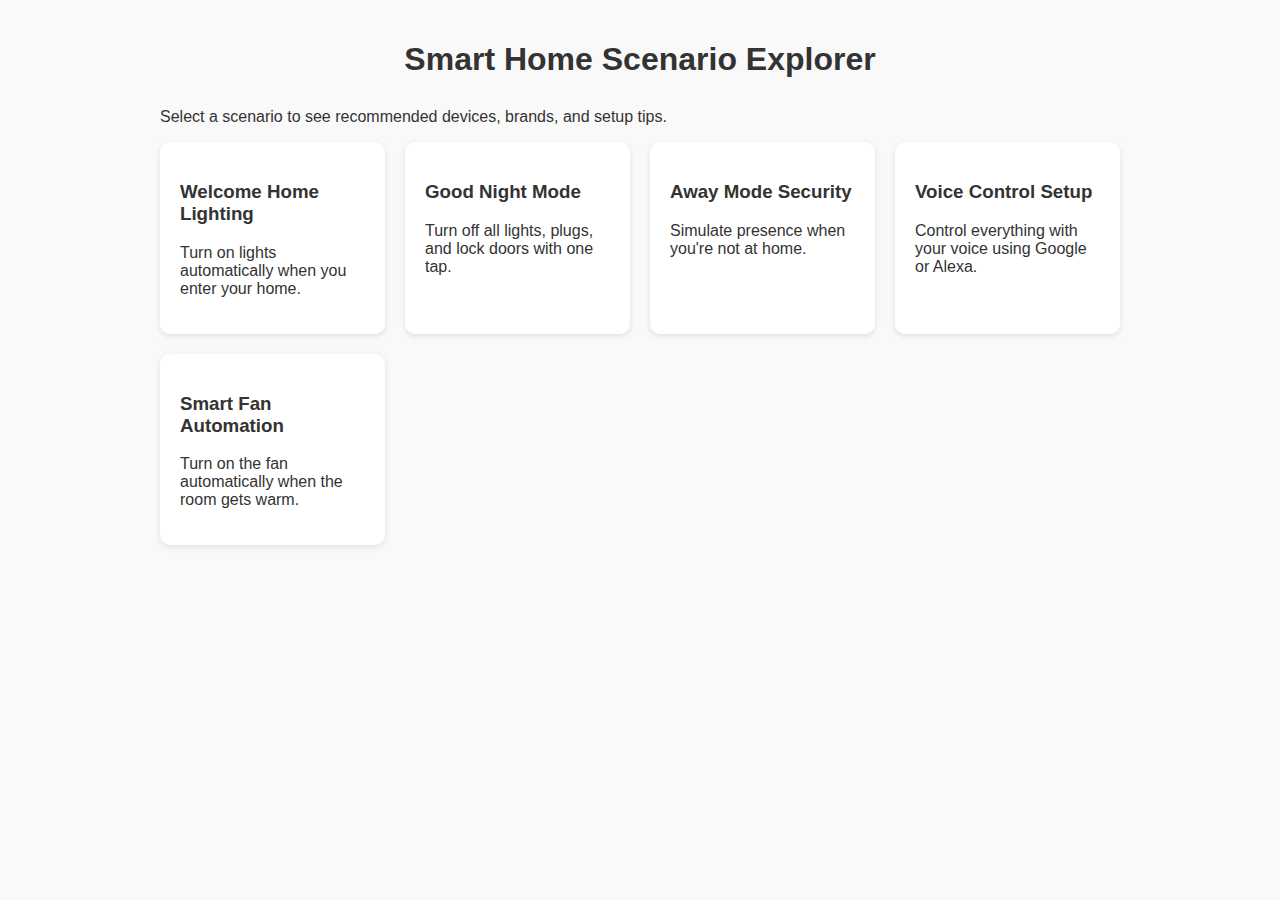
<file: index.html>
<!DOCTYPE html>
<html lang="en">
<head>
  <meta charset="UTF-8" />
  <meta name="viewport" content="width=device-width, initial-scale=1.0"/>
  <title>Smart Home Scenarios</title>
  <link rel="stylesheet" href="style.css">
</head>
<body>
<div class="container">
  <h1>Smart Home Scenario Explorer</h1>
  <p>Select a scenario to see recommended devices, brands, and setup tips.</p>
  <div class="card-grid">
    <a href="welcome.html" class="card">
      <h3>Welcome Home Lighting</h3>
      <p>Turn on lights automatically when you enter your home.</p>
    </a>
    <a href="night.html" class="card">
      <h3>Good Night Mode</h3>
      <p>Turn off all lights, plugs, and lock doors with one tap.</p>
    </a>
    <a href="away.html" class="card">
      <h3>Away Mode Security</h3>
      <p>Simulate presence when you're not at home.</p>
    </a>
    <a href="voice.html" class="card">
      <h3>Voice Control Setup</h3>
      <p>Control everything with your voice using Google or Alexa.</p>
    </a>
    <a href="fan.html" class="card">
      <h3>Smart Fan Automation</h3>
      <p>Turn on the fan automatically when the room gets warm.</p>
    </a>
  </div>
</div>

<script src="script.js"></script>
</body>
</html>
</file>
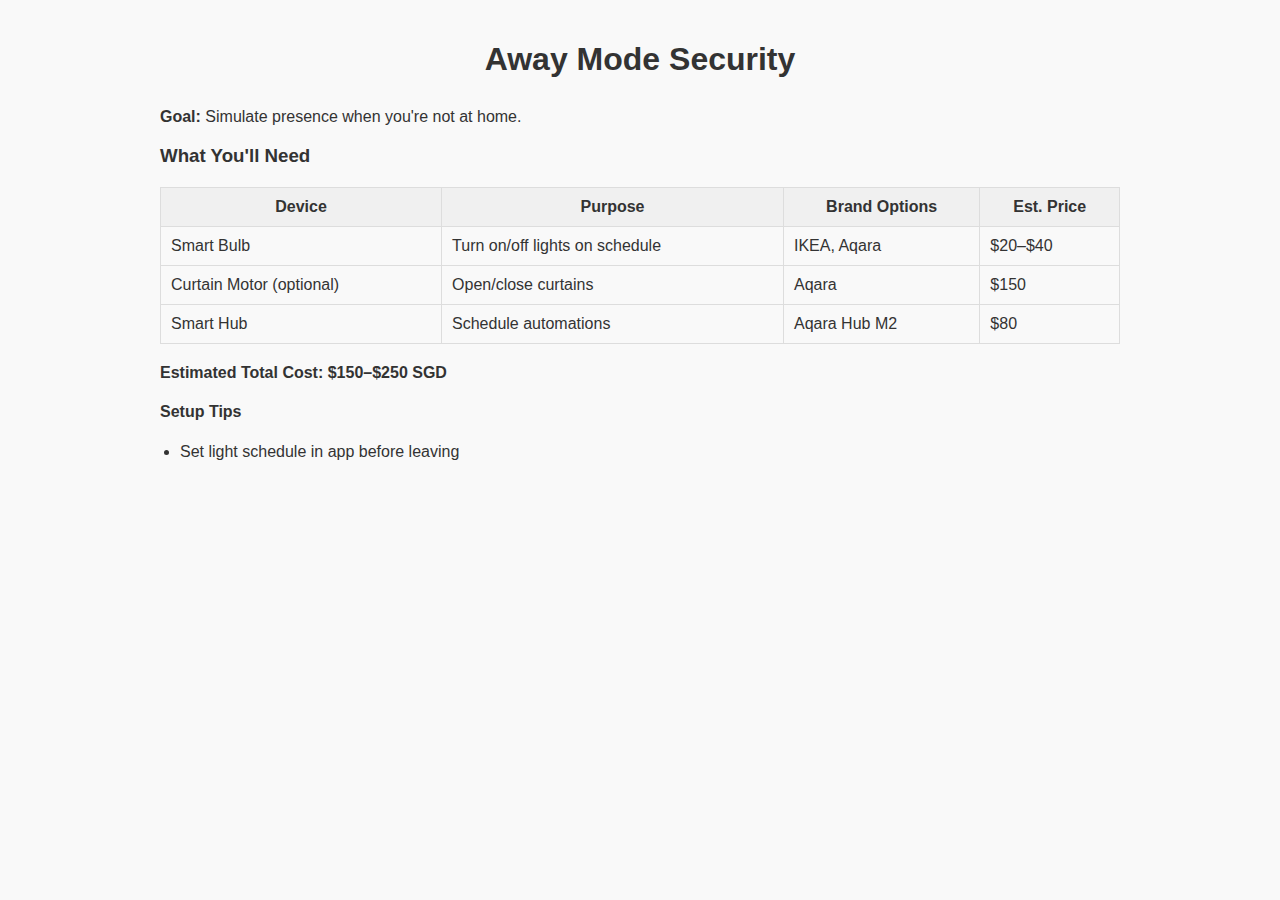
<file: away-mode-security.html>
<!DOCTYPE html>
<html lang="en">
<head>
  <meta charset="UTF-8" />
  <meta name="viewport" content="width=device-width, initial-scale=1.0"/>
  <title>Away Mode Security</title>
  <link rel="stylesheet" href="style.css">
</head>
<body>
<div class="container">
  <h1>Away Mode Security</h1>
  <p><strong>Goal:</strong> Simulate presence when you're not at home.</p>
  <h3>What You'll Need</h3>
  <table class="device-table">
    <thead><tr><th>Device</th><th>Purpose</th><th>Brand Options</th><th>Est. Price</th></tr></thead>
    <tbody>
      <tr><td>Smart Bulb</td><td>Turn on/off lights on schedule</td><td>IKEA, Aqara</td><td>$20–$40</td></tr>
      <tr><td>Curtain Motor (optional)</td><td>Open/close curtains</td><td>Aqara</td><td>$150</td></tr>
      <tr><td>Smart Hub</td><td>Schedule automations</td><td>Aqara Hub M2</td><td>$80</td></tr>
    </tbody>
  </table>
  <p class="total">Estimated Total Cost: <strong>$150–$250 SGD</strong></p>
  <div class="setup-tips">
    <h4>Setup Tips</h4>
    <ul>
      <li>Set light schedule in app before leaving</li>
</file>
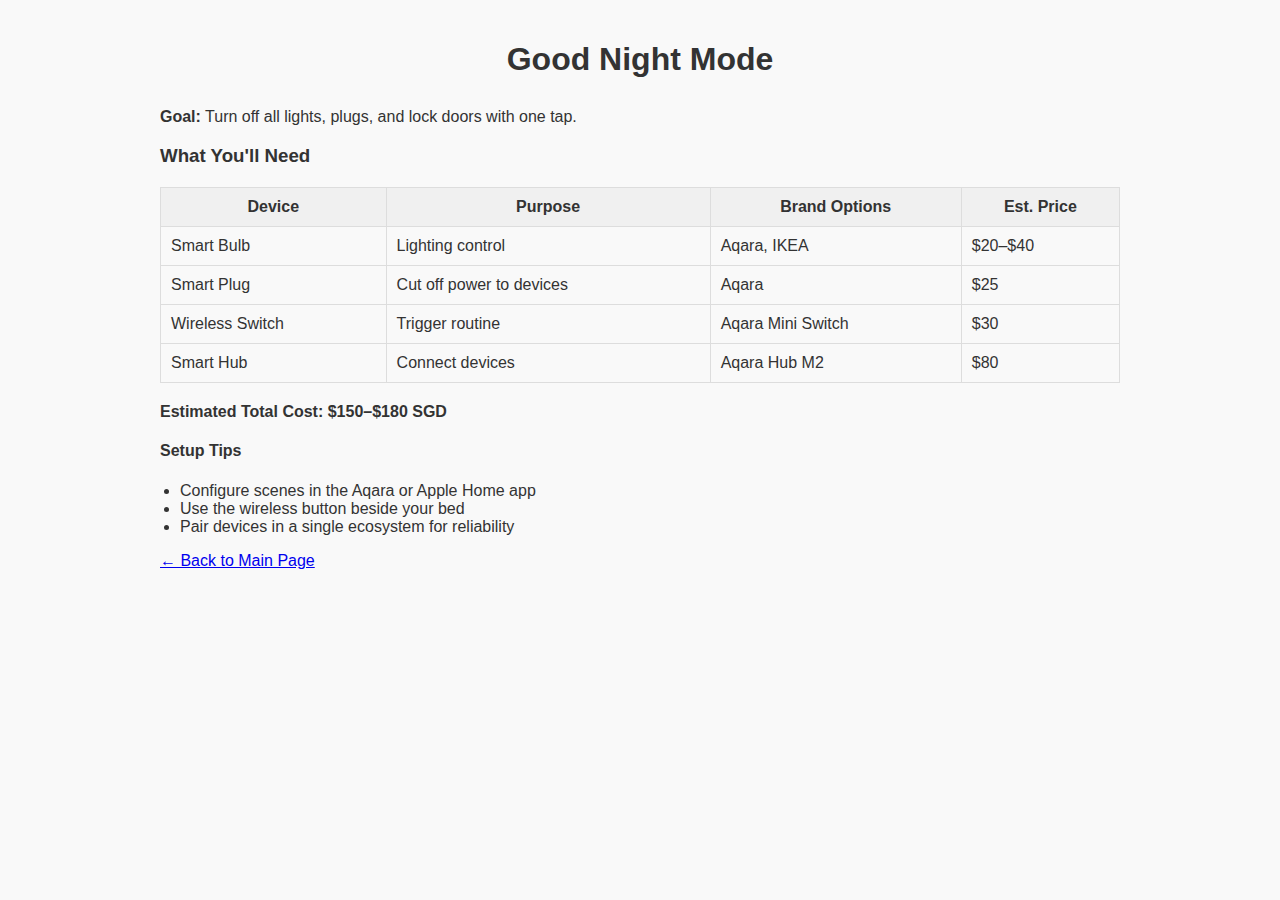
<file: good-night-mode.html>
<!DOCTYPE html>
<html lang="en">
<head>
  <meta charset="UTF-8" />
  <meta name="viewport" content="width=device-width, initial-scale=1.0"/>
  <title>Good Night Mode</title>
  <link rel="stylesheet" href="style.css">
</head>
<body>
<div class="container">
  <h1>Good Night Mode</h1>
  <p><strong>Goal:</strong> Turn off all lights, plugs, and lock doors with one tap.</p>
  <h3>What You'll Need</h3>
  <table class="device-table">
    <thead><tr><th>Device</th><th>Purpose</th><th>Brand Options</th><th>Est. Price</th></tr></thead>
    <tbody>
      <tr><td>Smart Bulb</td><td>Lighting control</td><td>Aqara, IKEA</td><td>$20–$40</td></tr>
      <tr><td>Smart Plug</td><td>Cut off power to devices</td><td>Aqara</td><td>$25</td></tr>
      <tr><td>Wireless Switch</td><td>Trigger routine</td><td>Aqara Mini Switch</td><td>$30</td></tr>
      <tr><td>Smart Hub</td><td>Connect devices</td><td>Aqara Hub M2</td><td>$80</td></tr>
    </tbody>
  </table>
  <p class="total">Estimated Total Cost: <strong>$150–$180 SGD</strong></p>
  <div class="setup-tips">
    <h4>Setup Tips</h4>
    <ul>
      <li>Configure scenes in the Aqara or Apple Home app</li>
      <li>Use the wireless button beside your bed</li>
      <li>Pair devices in a single ecosystem for reliability</li>
    </ul>
  </div>
  <a href="index.html">← Back to Main Page</a>
</div>
</body>
</html>
</file>
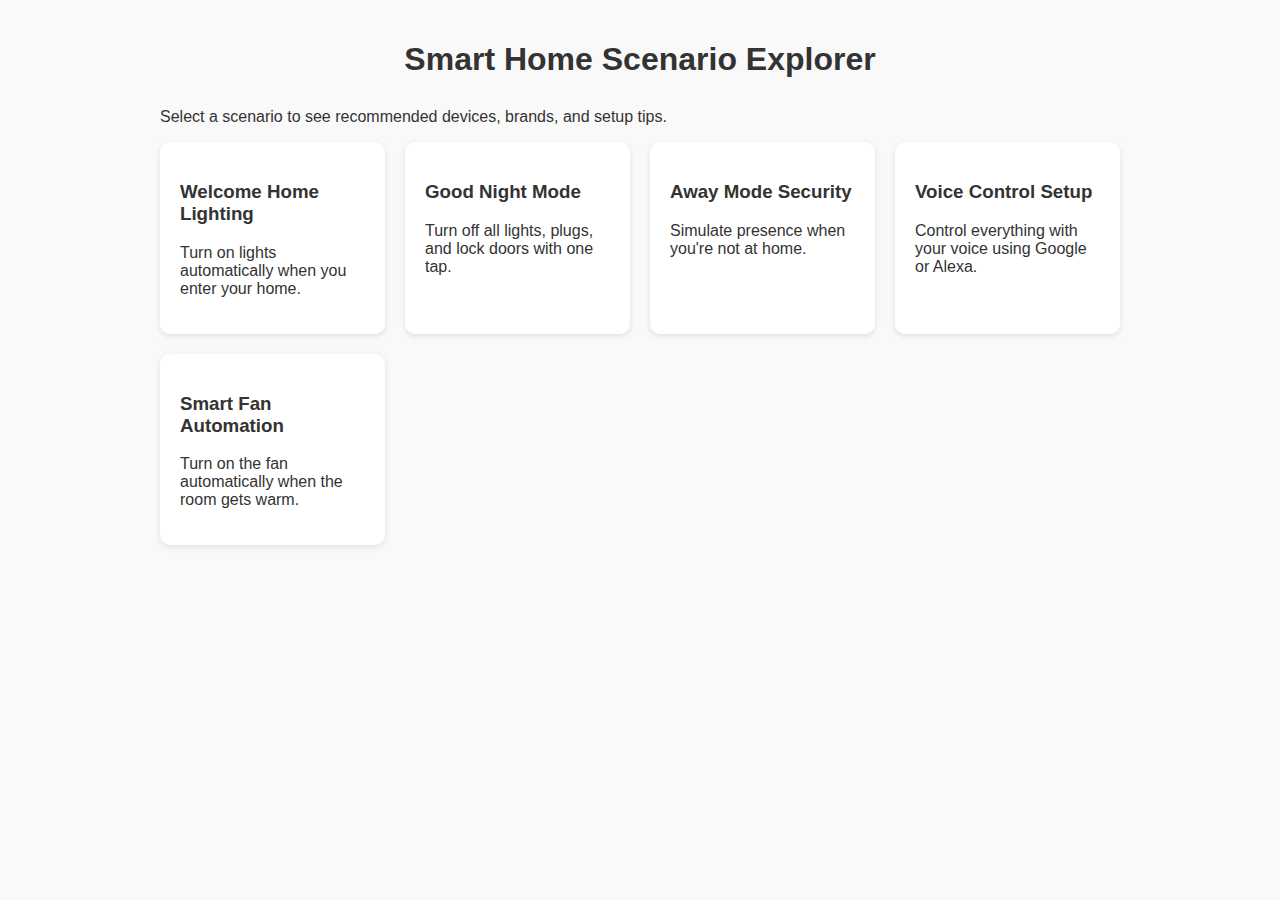
<file: index2.html>
<!DOCTYPE html>
<html lang="en">
<head>
  <meta charset="UTF-8" />
  <meta name="viewport" content="width=device-width, initial-scale=1.0"/>
  <title>Smart Home Scenarios</title>
  <link rel="stylesheet" href="style.css">
</head>
<body>
<div class="container">
  <h1>Smart Home Scenario Explorer</h1>
  <p>Select a scenario to see recommended devices, brands, and setup tips.</p>
  <div class="card-grid">
    <a href="welcome.html" class="card">
      <h3>Welcome Home Lighting</h3>
      <p>Turn on lights automatically when you enter your home.</p>
    </a>
    <a href="night.html" class="card">
      <h3>Good Night Mode</h3>
      <p>Turn off all lights, plugs, and lock doors with one tap.</p>
    </a>
    <a href="away.html" class="card">
      <h3>Away Mode Security</h3>
      <p>Simulate presence when you're not at home.</p>
    </a>
    <a href="voice.html" class="card">
      <h3>Voice Control Setup</h3>
      <p>Control everything with your voice using Google or Alexa.</p>
    </a>
    <a href="fan.html" class="card">
      <h3>Smart Fan Automation</h3>
      <p>Turn on the fan automatically when the room gets warm.</p>
    </a>
  </div>
</div>

<script src="script.js"></script>
</body>
</html>
</file>
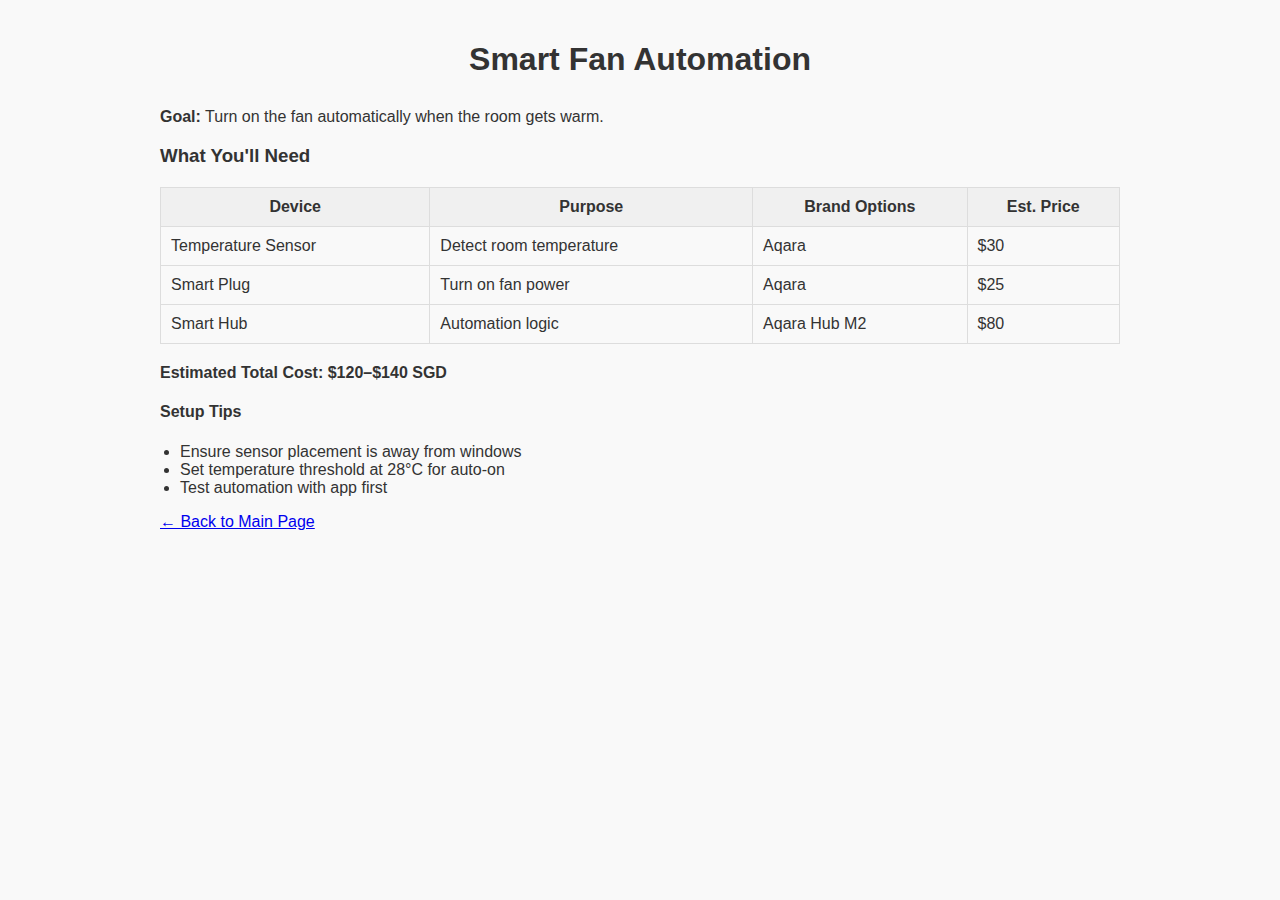
<file: smart-fan-automation.html>
<!DOCTYPE html>
<html lang="en">
<head>
  <meta charset="UTF-8" />
  <meta name="viewport" content="width=device-width, initial-scale=1.0"/>
  <title>Smart Fan Automation</title>
  <link rel="stylesheet" href="style.css">
</head>
<body>
<div class="container">
  <h1>Smart Fan Automation</h1>
  <p><strong>Goal:</strong> Turn on the fan automatically when the room gets warm.</p>
  <h3>What You'll Need</h3>
  <table class="device-table">
    <thead><tr><th>Device</th><th>Purpose</th><th>Brand Options</th><th>Est. Price</th></tr></thead>
    <tbody>
      <tr><td>Temperature Sensor</td><td>Detect room temperature</td><td>Aqara</td><td>$30</td></tr>
      <tr><td>Smart Plug</td><td>Turn on fan power</td><td>Aqara</td><td>$25</td></tr>
      <tr><td>Smart Hub</td><td>Automation logic</td><td>Aqara Hub M2</td><td>$80</td></tr>
    </tbody>
  </table>
  <p class="total">Estimated Total Cost: <strong>$120–$140 SGD</strong></p>
  <div class="setup-tips">
    <h4>Setup Tips</h4>
    <ul>
      <li>Ensure sensor placement is away from windows</li>
      <li>Set temperature threshold at 28°C for auto-on</li>
      <li>Test automation with app first</li>
    </ul>
  </div>
  <a href="index.html">← Back to Main Page</a>
</div>
</body>
</html>
</file>
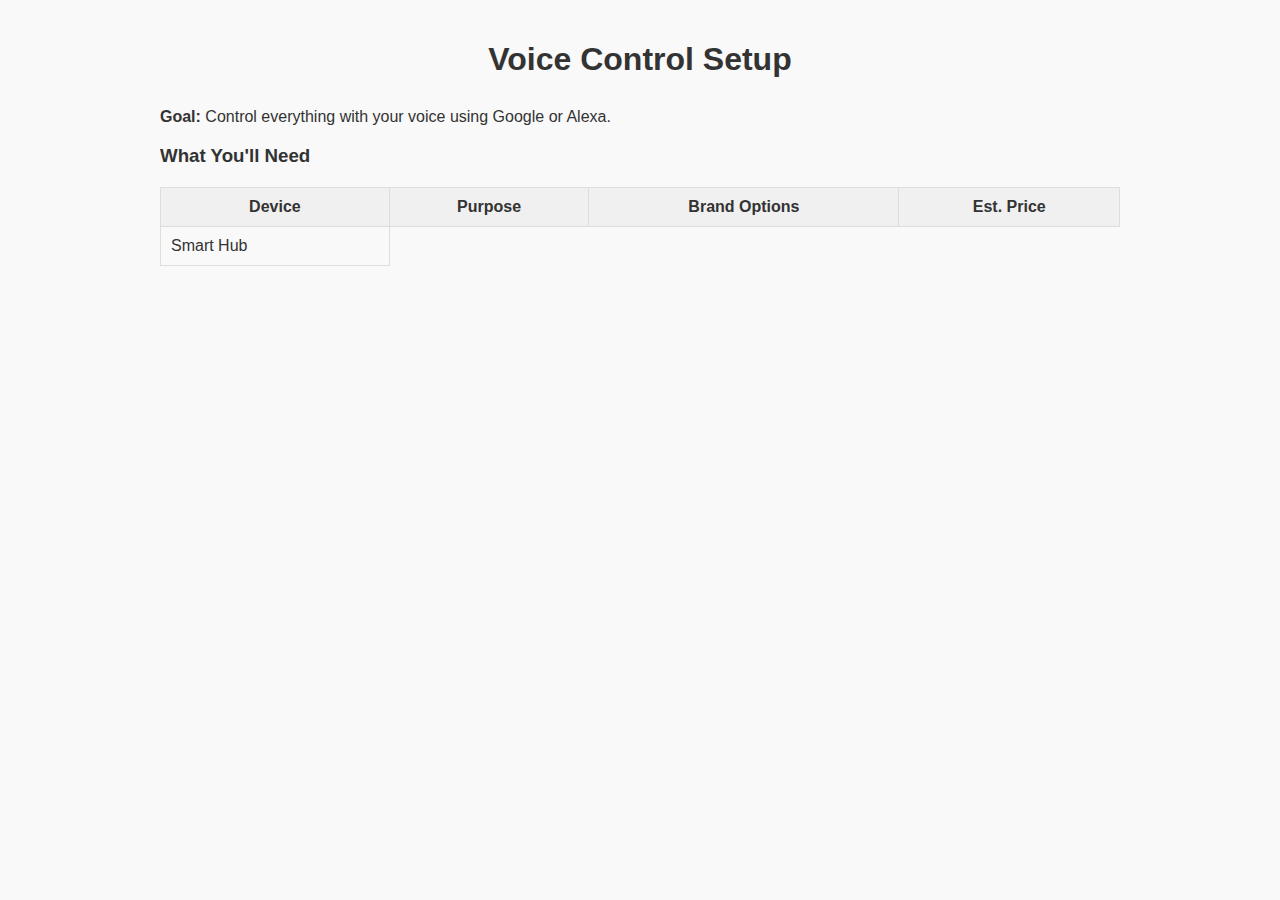
<file: voice-control-setup.html>
<!DOCTYPE html>
<html lang="en">
<head>
  <meta charset="UTF-8" />
  <meta name="viewport" content="width=device-width, initial-scale=1.0"/>
  <title>Voice Control Setup</title>
  <link rel="stylesheet" href="style.css">
</head>
<body>
<div class="container">
  <h1>Voice Control Setup</h1>
  <p><strong>Goal:</strong> Control everything with your voice using Google or Alexa.</p>
  <h3>What You'll Need</h3>
  <table class="device-table">
    <thead><tr><th>Device</th><th>Purpose</th><th>Brand Options</th><th>Est. Price</th></tr></thead>
    <tbody>
      <tr><td>Smart Hub
</file>
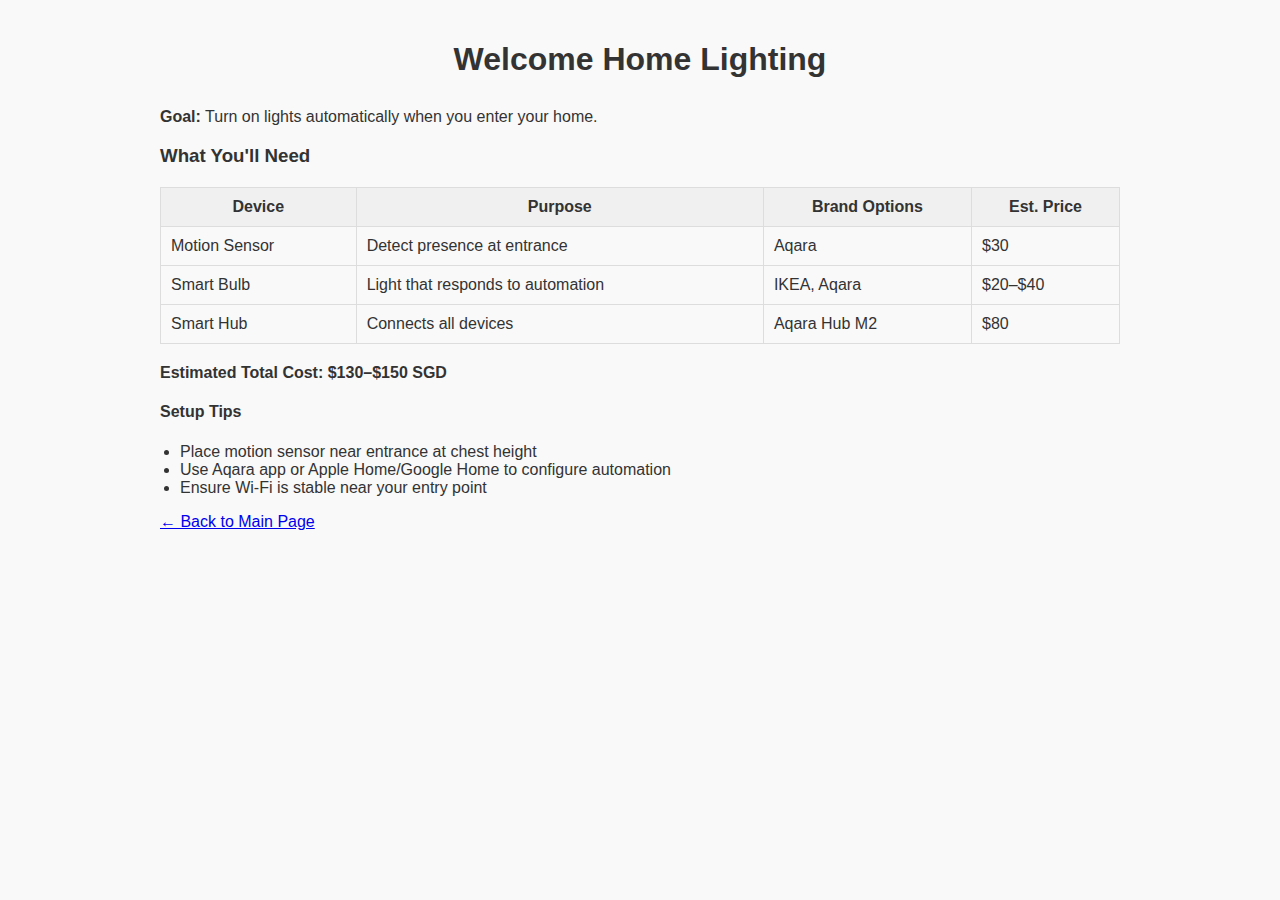
<file: welcome-home-lighting.html>
<!DOCTYPE html>
<html lang="en">
<head>
  <meta charset="UTF-8" />
  <meta name="viewport" content="width=device-width, initial-scale=1.0"/>
  <title>Welcome Home Lighting</title>
  <link rel="stylesheet" href="style.css">
</head>
<body>
<div class="container">
  <h1>Welcome Home Lighting</h1>
  <p><strong>Goal:</strong> Turn on lights automatically when you enter your home.</p>
  <h3>What You'll Need</h3>
  <table class="device-table">
    <thead><tr><th>Device</th><th>Purpose</th><th>Brand Options</th><th>Est. Price</th></tr></thead>
    <tbody>
      <tr><td>Motion Sensor</td><td>Detect presence at entrance</td><td>Aqara</td><td>$30</td></tr>
      <tr><td>Smart Bulb</td><td>Light that responds to automation</td><td>IKEA, Aqara</td><td>$20–$40</td></tr>
      <tr><td>Smart Hub</td><td>Connects all devices</td><td>Aqara Hub M2</td><td>$80</td></tr>
    </tbody>
  </table>
  <p class="total">Estimated Total Cost: <strong>$130–$150 SGD</strong></p>
  <div class="setup-tips">
    <h4>Setup Tips</h4>
    <ul>
      <li>Place motion sensor near entrance at chest height</li>
      <li>Use Aqara app or Apple Home/Google Home to configure automation</li>
      <li>Ensure Wi-Fi is stable near your entry point</li>
    </ul>
  </div>
  <a href="index.html">← Back to Main Page</a>
</div>
</body>
</html>
</file>
<file: style.css>
body {
  font-family: Arial, sans-serif;
  background-color: #f9f9f9;
  color: #333;
  margin: 0;
  padding: 20px;
}
.container {
  max-width: 960px;
  margin: auto;
}
h1 {
  text-align: center;
  margin-bottom: 30px;
}
.card-grid {
  display: grid;
  grid-template-columns: repeat(auto-fit, minmax(220px, 1fr));
  gap: 20px;
}
.card {
  text-decoration: none;
  color: inherit;
  background: #fff;
  padding: 20px;
  border-radius: 10px;
  box-shadow: 0 2px 6px rgba(0, 0, 0, 0.1);
  cursor: pointer;
  transition: transform 0.2s;
}
.card:hover {
  transform: scale(1.03);
}
.scenario-content {
  background: #fff;
  margin-top: 40px;
  padding: 20px;
  border-radius: 10px;
  box-shadow: 0 2px 6px rgba(0, 0, 0, 0.1);
}
.scenario-content h2 {
  margin-top: 0;
}
.device-table {
  width: 100%;
  border-collapse: collapse;
  margin-top: 20px;
}
.device-table th, .device-table td {
  border: 1px solid #ddd;
  padding: 10px;
}
.device-table th {
  background-color: #f0f0f0;
}
.total {
  font-weight: bold;
  margin-top: 20px;
}
.setup-tips {
  margin-top: 20px;
}
.setup-tips ul {
  list-style-type: disc;
  padding-left: 20px;
}
</file>
